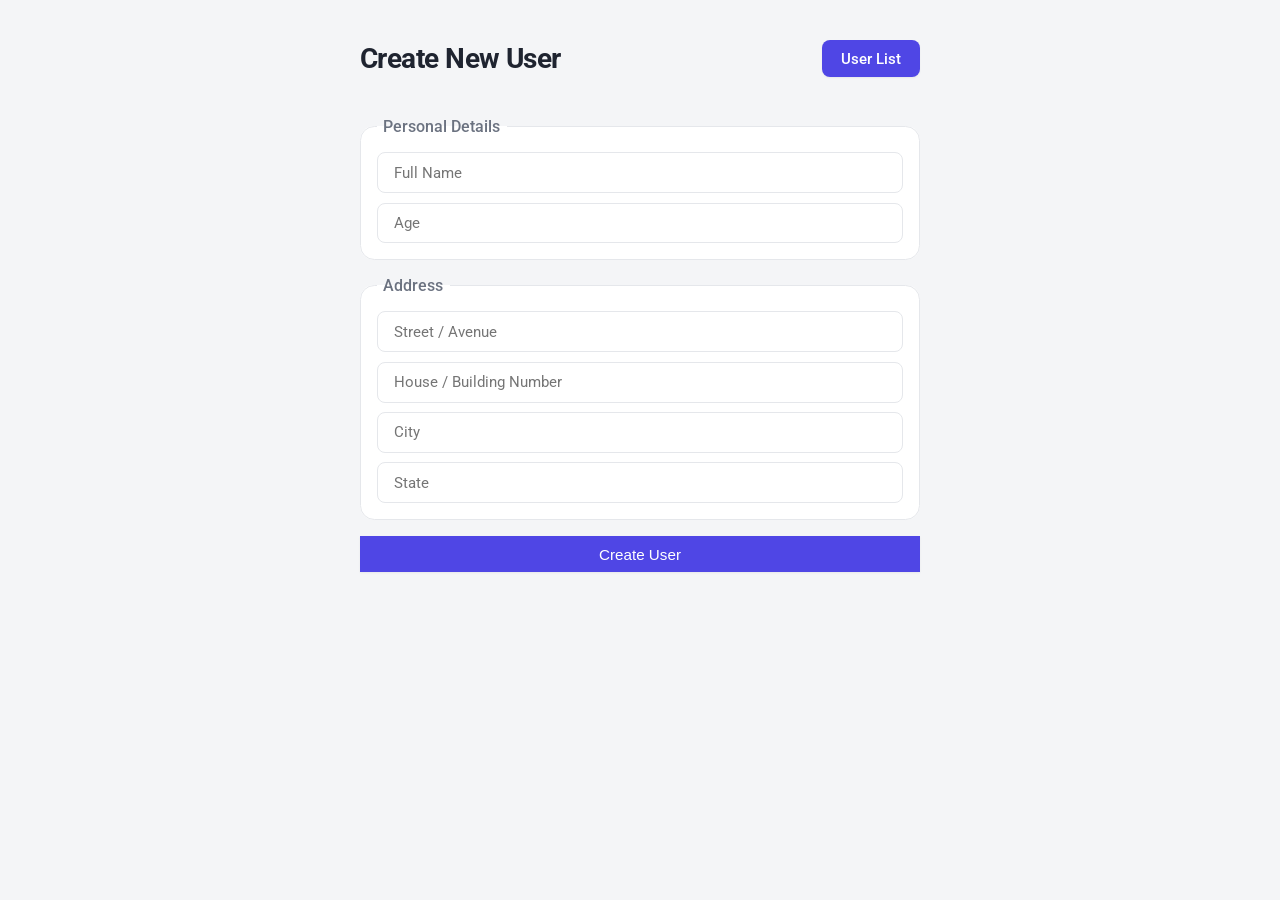
<file: frontend/create-user.html>
<!DOCTYPE html>
<html lang="en">
<head>
    <meta charset="UTF-8">
    <meta http-equiv="X-UA-Compatible" content="IE=edge">
    <meta name="viewport" content="width=device-width, initial-scale=1.0">
    <title>Flask - CRUD</title>
    <link rel="preconnect" href="https://fonts.gstatic.com">
    <link href="https://fonts.googleapis.com/css2?family=Roboto:wght@400;500;700&display=swap" rel="stylesheet">
    <link rel="stylesheet" href="assets/create-user.css">
</head>
<body>
    <div class="container">
        <header class="header">
            <h1 class="title">Create New User</h1>
            <a href="index.html" class="btn btn--add">User List</a>
        </header>
        <form>
            <fieldset>
                <legend>Personal Details</legend>
                <input type="text" id="name" placeholder="Full Name">
                <input type="number" id="age" placeholder="Age">
            </fieldset>
            <fieldset>
                <legend>Address</legend>
                <input type="text" id="street" placeholder="Street / Avenue">
                <input type="number" id="number" placeholder="House / Building Number">
                <input type="text" id="city" placeholder="City">
                <input type="text" id="state" placeholder="State">
            </fieldset>
            <button id="btnCreate" class="btn btn--add">Create User</button>
        </form>
    </div>
    <script src="scripts/config.js"></script>
    <script src="scripts/create-user.js"></script>
</body>
</html>
</file>
<file: frontend/assets/create-user.css>
@import './global.css';

#btnCreate {
    border-radius: unset;
}
</file>
